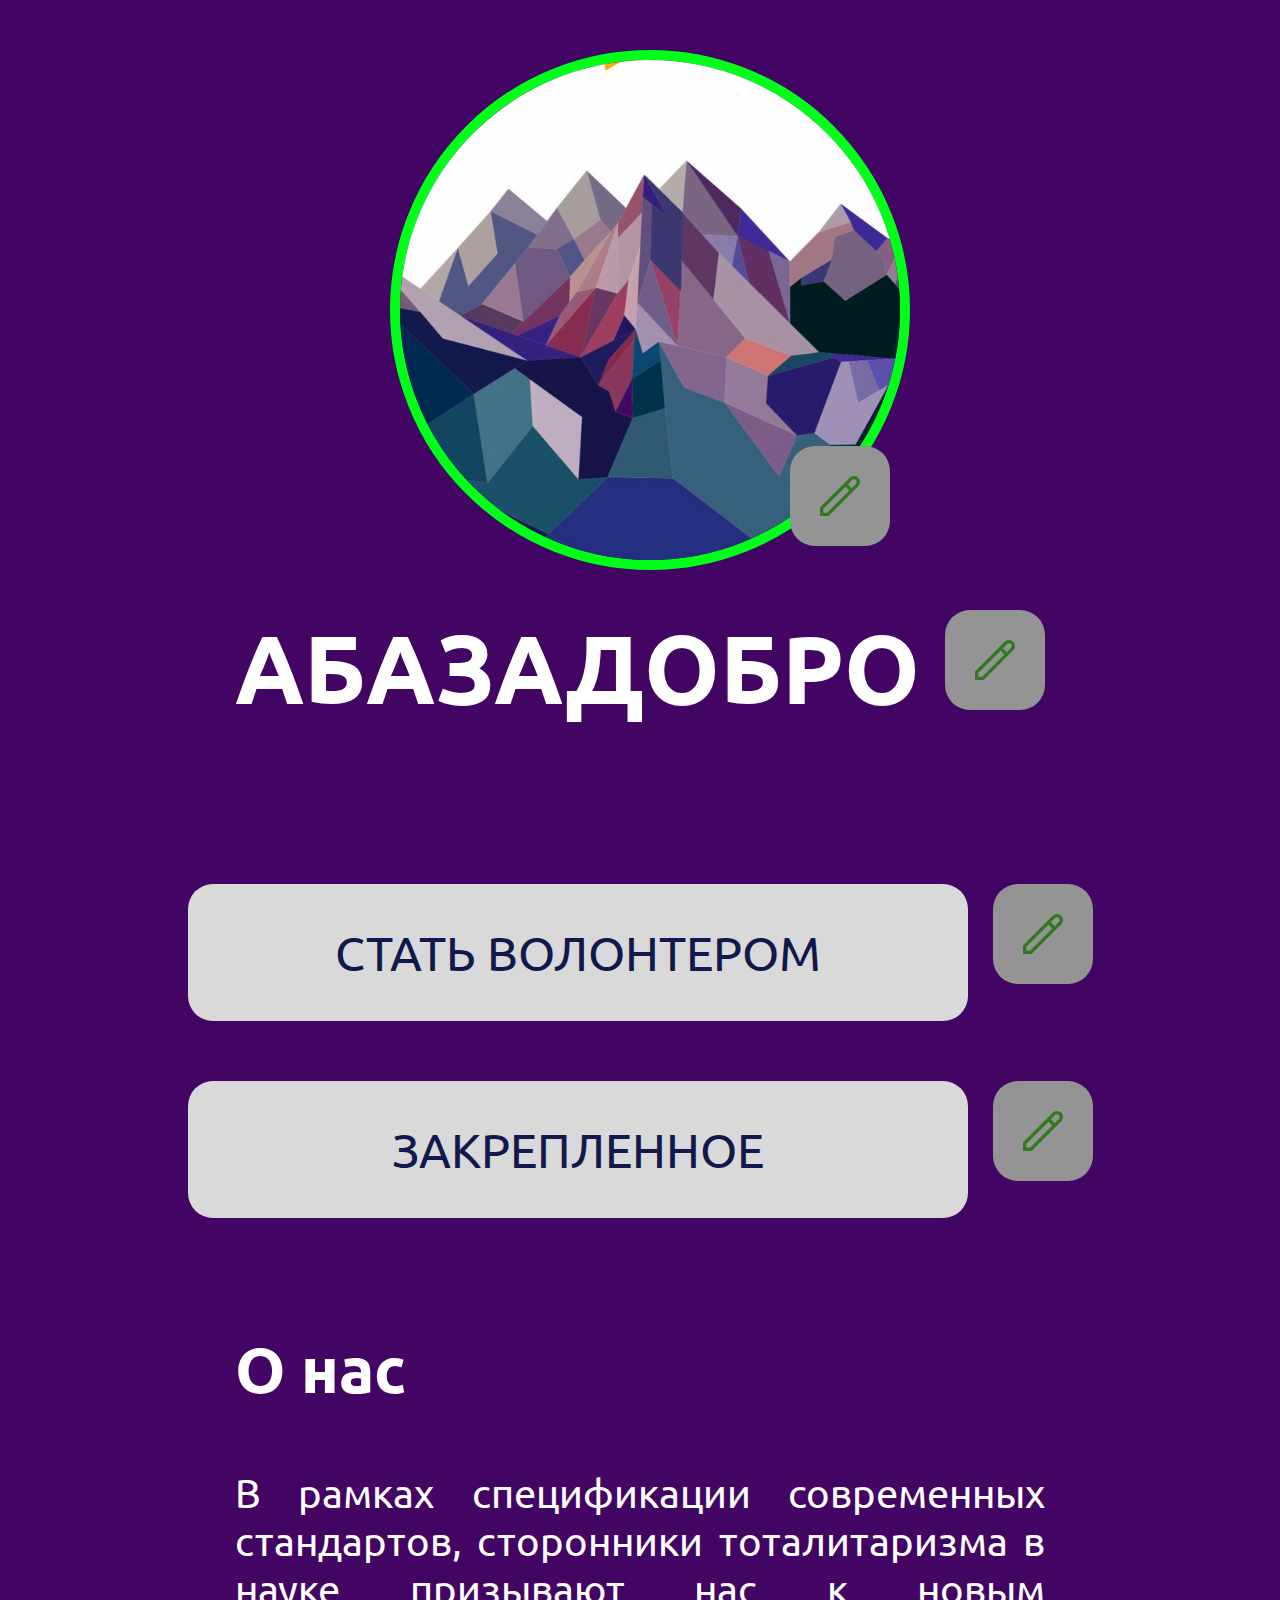
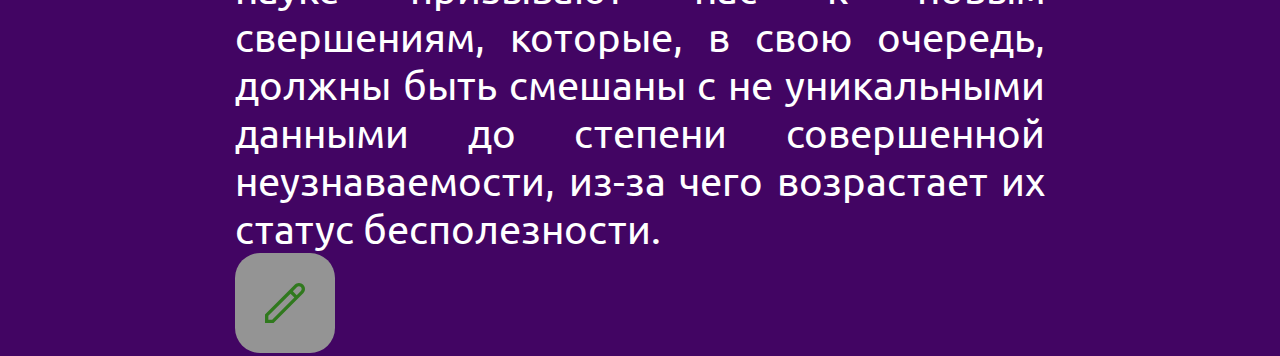
<file: index.html>
<!DOCTYPE html>
<html lang="en">
<head>
	<meta charset="UTF-8">
	<meta name="viewport" content="width=device-width, initial-scale=0.4, maximum-scale=1.0, user-scalable=no">

	<link rel="stylesheet" href="static/css/index.css">

	<link rel="stylesheet" href="static/css/form.css">
	<link rel="stylesheet" href="static/css/stories.css">
	<link rel="stylesheet" href="https://fonts.googleapis.com/css?family=Ubuntu">

	<title>Абазадобро</title>
</head>
<body>
	<header>
		<div class="logo_img">
			<img src="static/img/logo.jpg" id="logo_img" onclick="stories('stories_block')">
			<a href="#" class="logoimg_edit_button" onclick="shcl('logo_img_form')"><img src="static/img/edit_button.svg"></a>
		</div>
		<div class="logo_text">
			<div id="logo_text">АБАЗАДОБРО</div>
			<a href="#" class="logotext_edit_button" onclick="shcl('logo_text_form')"><img src="static/img/edit_button.svg"></a>
		</div>
	</header>


	<div class="form" id="form1" style="display: none;">
  		<img src="static/img/exit_button.svg" onclick="shcl('form1')">
  		<form class="edit_main_button">
    		<label for="name">Текст на кнопке:</label>
    		<input type="text" id="name" name="name"><br><br>
    		<label for="url">Ссылка:</label>
    		<input type="text" id="url" name="url"><br><br>
    		<input type="submit" value="Сохранить" id="form_save_button">
  		</form>
	</div>
	<div class="form" id="form2" style="display: none;">
  		<img src="static/img/exit_button.svg" onclick="shcl('form2')">
  		<form class="edit_main_button">
    		<label for="name">Текст на кнопке:</label>
    		<input type="text" id="name" name="name"><br><br>
    		<label for="url">Ссылка:</label>
    		<input type="text" id="url" name="url"><br><br>
    		<input type="submit" value="Сохранить" id="form_save_button">
  		</form>
	</div>
	<div class="form" id="info_form" style="display: none;">
      <img src="static/img/exit_button.svg" onclick="shcl('info_form')">
      <form class="edit_info_text">
        <label for="name">О нас:</label><br><br>
        <textarea name="name" id="info_text_edit" cols="65" rows="10"></textarea><br><br>
        <input type="submit" value="Сохранить" id="form_save_button">
      </form>
  	</div>
  	<div class="form" id="logo_text_form" style="display: none;">
  		<img src="static/img/exit_button.svg" onclick="shcl('logo_text_form')">
  		<form class="edit_main_button">
    		<label for="name">Текст логотипа:</label><br><br>
    		<input type="text" id="name" name="name"><br><br>
    		<input type="submit" value="Сохранить" id="form_save_button">
  		</form>
	</div>
	<div class="form" id="logo_img_form" style="display: none;">
  		<img src="static/img/exit_button.svg" onclick="shcl('logo_img_form')">
  		<form class="edit_main_button">
    		<label for="name">Выберите картинку:</label><br><br>
    		<input type="file" id="name" name="name" accept="image/jpeg, image/png"><br><br>
    		<input type="submit" value="Сохранить" id="form_save_button">
  		</form>
	</div>

	<main>
	<div class="stories" id="stories_block" style="display: none;">
		<div class="time_subline"></div>
		<div class="time_line"></div>
		<img src="static/img/stories/close_stories.svg" id="close_stories" onclick="stories('stories_block')">
		<a href="static/img/stories/stories.jpg" download target="_blank"><img src="static/img/stories/download_stories.svg" id="download_stories"></a>
		<img src="static/img/stories/stories.jpg" id="stories">
	</div>
		<div class="main_buttons">
			<div class="main_button">
				<a href="#" id="main_button">СТАТЬ ВОЛОНТЕРОМ</a>
				<a class="logotext_edit_button" onclick="shcl('form1')"><img src="static/img/edit_button.svg"></a>

			</div>
			<div class="main_button">
				<a href="links.html" id="main_button">ЗАКРЕПЛЕННОЕ</a> 
				<a href="#" class="logotext_edit_button" onclick="shcl('form2')"><img src="static/img/edit_button.svg"></a>
			</div>
		</div>

		<div class="info">
			<h2>
				О нас
			</h2>
			<p>
				В рамках спецификации современных стандартов, сторонники тоталитаризма в науке призывают нас к новым свершениям, которые, в свою очередь, должны быть смешаны с не уникальными данными до степени совершенной неузнаваемости, из-за чего возрастает их статус бесполезности.
			</p>
			<a href="#" class="infotext_edit_button" onclick="shcl('info_form')"><img src="static/img/edit_button.svg"></a>
		</div>
	</main>
	<script src='static/js/index.js'></script>
	<script src='static/js/stories.js'></script>
</body>
</html>
</file>
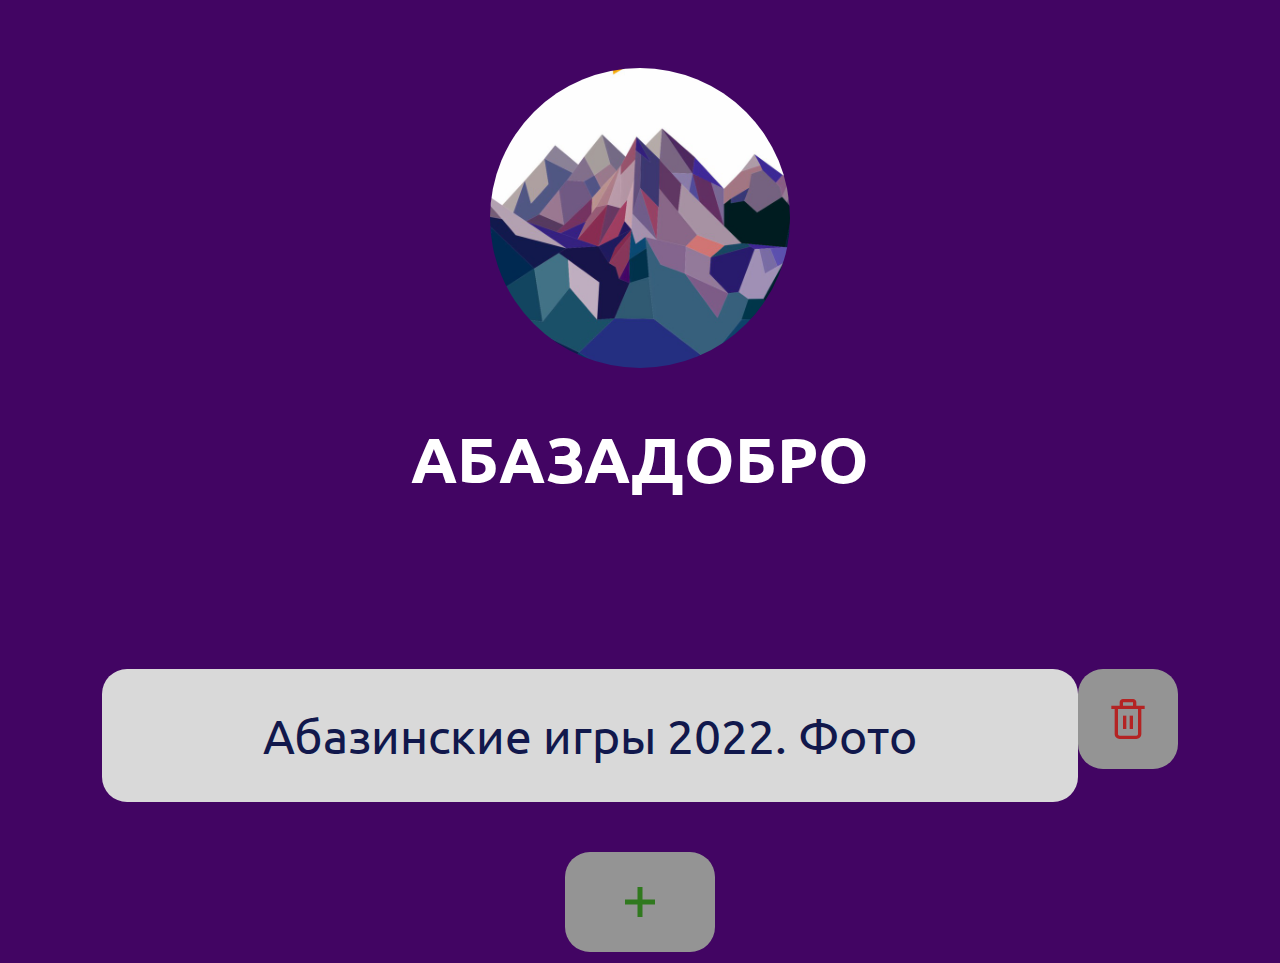
<file: links.html>
<!DOCTYPE html>
<html lang="en">
<head>
	<meta charset="UTF-8">
	<meta name="viewport" content="width=device-width, initial-scale=0.4, maximum-scale=1.0, user-scalable=no">

	<link rel="stylesheet" href="static/css/links.css">
	<link rel="stylesheet" href="https://fonts.googleapis.com/css?family=Ubuntu">

	<title>Document</title>
</head>
<body>
	<header>
		<div class="logo_img">
			<img src="static/img/logo.jpg" id="logo_img" alt="">
		</div>
		<div class="logo_text">
			<div id="logo_text">АБАЗАДОБРО</div>
		</div>
	</header>

	<main>
		<div class="buttons">
			<div class="button">
				<a href="#" class="link">Абазинские игры 2022. Фото</a>
				<a href="#" class="delete_button"><img src="static/img/delete_button.svg"></a>
			</div>
		</div>
		<a href="#" class="logotext_edit_button"><img src="static/img/append_button.svg"></a>
	</main>
</body>
</html>
</file>
<file: static/css/index.css>
*{
	margin: 0;
}
html{
	background-color: #420563;
}
body{
	display: flex;
	flex-direction: column;
	justify-content: center;
}
header{
	display: flex;
  	justify-content: center;
  	align-items: center;
  	flex-direction: column;
}
.logo_img{
	margin-top: 50px;
	position: relative;
	width: 500px;
	height: 500px;
}

#logo_img {
	display: block;
	width: 100%;
	height: 100%;
	border-radius: 100%;
	border: 10px solid #00FF19;
}


.logoimg_edit_button {
	position: absolute;
	bottom: 0;
	right: 0;
}
.logo_text{
	display: flex;
	flex-direction: row;
	margin-top: 60px;
}
#logo_text{
	font-size: 96px;
	font-family: 'Ubuntu';
	font-weight: bold;
	color: white;
}
.logotext_edit_button{
	margin-left: 25px;
}
main{
	display: flex;
	justify-content: center;
  	align-items: center;
	flex-direction: column;
}
.main_buttons{
	margin-top: 155px;
}
.main_button{
	display: flex;
	flex-direction: row;
	margin-bottom: 60px;
}
#main_button{
	display: block;
	font-size: 48px;
	font-family: 'Ubuntu';
	text-decoration: none;
	text-align: center;
	border-radius: 25px;
	width: 700px;
	padding: 40px;
	color: #11184C;
	background: #D9D9D9;
}
.info{
	font-family: 'Ubuntu';
	color: white;
}
.info h2{
	font-size: 64px;
	margin-top: 50px;
	margin-bottom: 60px;
}
.info p{
	font-size: 40px;
	text-align: justify;
	display: block;
	width: 810px;
}
</file>
<file: static/css/form.css>
.form{
	position: absolute;
	flex-direction: column;
	border-radius: 30px;
	border: 2px solid black;
	
	font-family: 'Ubuntu';
	
	background-color: #949494;

	padding-top: 130px;
	padding-bottom: 50px;
	padding-left: 100px;
	padding-right: 100px;
}
.edit_main_button label{
	font-size: 36px;
}
.form img{
	width: 100px;
	height: 100px;
	position: absolute;
	right: 0;
	top: 0;
}
#form_save_button{
	margin-top: 50px;
	display: block;
	font-size: 24px;
	width: 200px;
	height: 55px;
	background-color: #15B842;
	border-radius: 30px;
	color: white;
	border: none;
}
#name{
	width: 800px;
	height: 50px;
	font-size: 24px;
	font-family: 'Ubuntu';
	border-radius: 5px;
}
#url{
	width: 800px;
	height: 50px;
	font-size: 24px;
	font-family: monospace;
	border-radius: 5px;
}

.edit_info_text label{
	font-family: 'Ubuntu';
	font-size: 36px;
}
.edit_info_text textarea{
	font-size: 24px;
}
</file>
<file: static/css/stories.css>
.stories{
	position: fixed;
	top: 0;
}
#stories{
	width: 100%;
}
#close_stories{
	position: absolute;
	right: 10px;
}
#download_stories{
	position: absolute;
	right: 10px;
	bottom: 10px;
}

.time_subline{
	position: absolute;
	top: 120px;

	display: block;

	width: 100%;
	height: 10px;
	background-color: #D9D9D9;
	opacity: 0.5;
}
.time_line{
	position: absolute;
	top: 120px;
	display: block;
	width: 0%;
	height: 10px;
	background-color: #D9D9D9;
	opacity: 0.7;
	animation: stretch 15s linear forwards;
}
@keyframes stretch {
  to {
    width: 100%; /* конечная ширина блока */
  }
}
</file>
<file: static/css/links.css>
html{
	font-family: 'Ubuntu';
	background-color: #420563;
}
header{
	display: flex;
  	justify-content: center;
  	align-items: center;
  	flex-direction: column;
}
.logo_img{
	margin-top: 60px;
	position: relative;
	width: 300px;
	height: 300px;
}

#logo_img {
	display: block;
	width: 100%;
	height: 100%;
	border-radius: 100%;
}

.logo_text{
	display: flex;
	flex-direction: row;
	margin-top: 50px;
}
#logo_text{
	font-size: 64px;
	font-weight: bold;
	color: white;
}

main{
	display: flex;
	justify-content: center;
  	align-items: center;
	flex-direction: column;
}

.buttons{
	margin-top: 170px;
}
.button{
	display: flex;
	flex-direction: row;
}
.link{
	display: block;
	width: 900px;
	padding: 38px;

	font-size: 48px;
	color: #11184C;

	text-decoration: none;
	text-align: center;
	border-radius: 25px;

	color: #11184C;
	background: #D9D9D9;
	margin-bottom: 50px;
}
</file>
